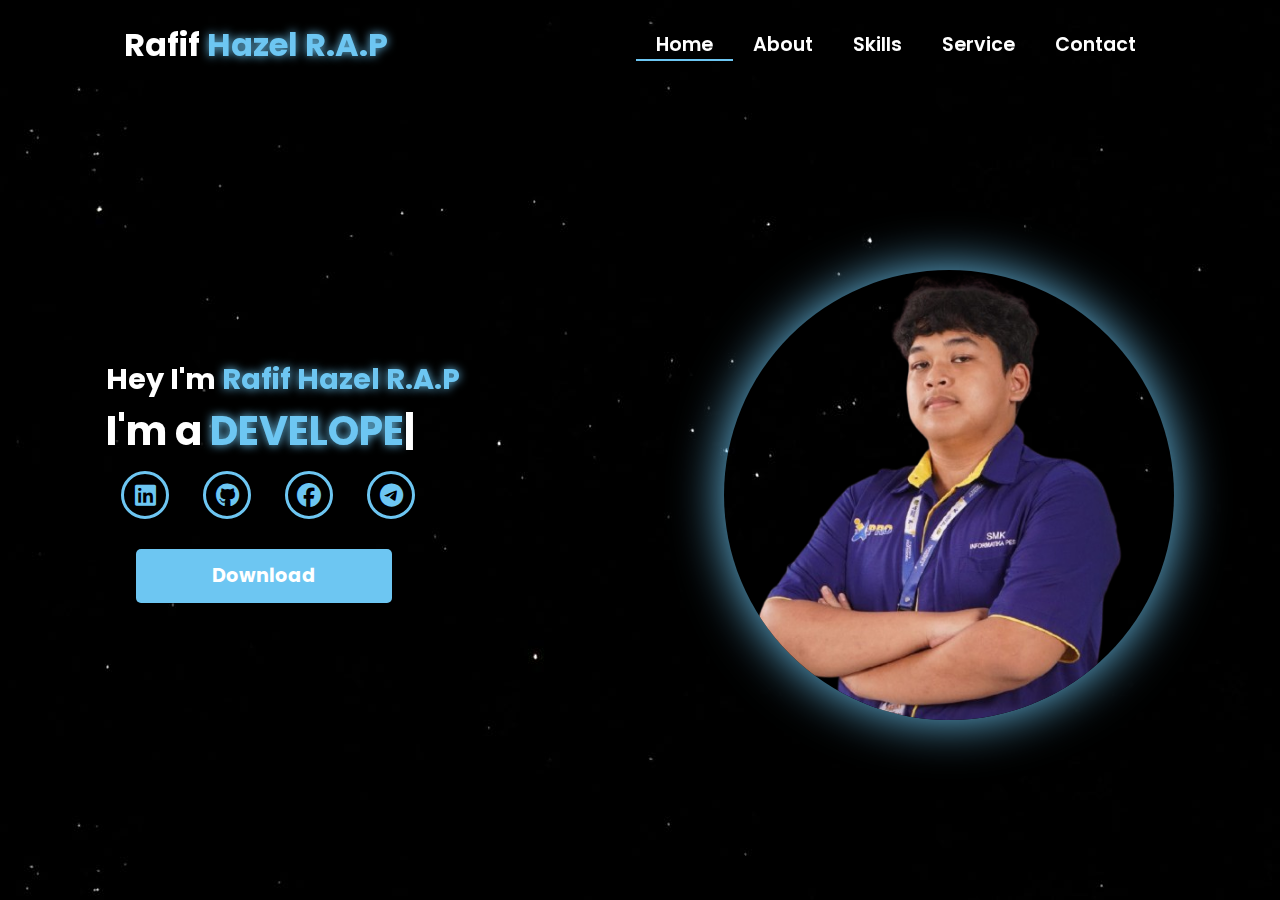
<file: index.html>
<!-- Subscrbe YouTube Tamzidan Mahdiyin  -->
<!DOCTYPE html>
<html lang="en">

<head>

    <!-- Pengaturan karakter encoding untuk mendukung semua karakter Unicode -->
    <meta charset="UTF-8">

    <!-- Pengaturan viewport untuk responsivitas pada perangkat mobile -->
    <meta name="viewport" content="width=device-width, initial-scale=1.0">

    <!-- 
      Import Font Awesome untuk ikon sosial media dan navigasi
      Versi 6.5.1 dipilih untuk fitur dan ikon terbaru 
    -->
    <link rel="stylesheet" href="https://cdnjs.cloudflare.com/ajax/libs/font-awesome/6.5.1/css/all.min.css">

    <!-- 
      Import AOS (Animate On Scroll) library
      Digunakan untuk membuat animasi scroll yang menarik 
    -->
    <link rel="stylesheet" href="https://unpkg.com/aos@next/dist/aos.css" />

    <!-- Import file CSS custom untuk styling tambahan -->
    <link rel="stylesheet" href="css/style.css">
    <title>Portfolio Website</title>
</head>

<body>

    <!-- 
      Navigation Section
      - Menggunakan sistem grid untuk layout
      - Includes logo dan menu navigasi
      - Responsive dengan hamburger menu untuk mobile 
    -->
    <nav>
        <div class="nav-container">

            <!-- 
              Logo dengan animasi zoom-in
              data-aos-duration: 1500ms untuk animasi yang smooth 
            -->
            <div class="logo" data-aos="zoom-in" data-aos-duration="1500">
              Rafif <span>Hazel R.A.P</span>
            </div>

            <!-- 
              Navigation Links
              - Menggunakan fade-up animation dengan delays bertingkat
              - Active class untuk halaman yang sedang aktif 
            -->
            <div class="links">
                <div class="link active" data-aos="fade-up" data-aos-duration="1500" data-aos-delay="100"><a
                        href="index.html">Home</a></div>
                <div class="link" data-aos="fade-up" data-aos-duration="1500" data-aos-delay="200"><a
                        href="about.html">About</a></div>
                <div class="link" data-aos="fade-up" data-aos-duration="1500" data-aos-delay="300"><a
                        href="skill.html">Skills</a></div>
                <div class="link" data-aos="fade-up" data-aos-duration="1500" data-aos-delay="400"><a
                        href="service.html">Service</a></div>
                <div class="link" data-aos="fade-up" data-aos-duration="1500" data-aos-delay="500"><a
                        href="contact.html">Contact</a></div>
            </div>
        </div>

        <!-- 
          Hamburger Menu Icon
          - Muncul pada tampilan mobile
          - Menggunakan Font Awesome icon
          - onClick handler untuk membuka menu 
        -->
        <i class="fa-solid fa-bars hamburg" onclick="hamburg()"></i>

        <!-- 
          Dropdown Menu untuk Mobile
          - Berisi link navigasi yang sama
          - Muncul ketika hamburger menu diklik
          - Includes tombol close (x) 
        -->
        <div class="dropdown">
            <div class="links">
                <a href="index.html">Home</a>
                <a href="about.html">About</a>
                <a href="skill.html">Skills</a>
                <a href="service.html">Service</a>
                <a href="contact.html">Contact</a>
                <i class="fa-solid fa-xmark cancel" onclick="cancel()"></i>
            </div>
        </div>
    </nav>

    <!-- 
      Main Content Section
      - Menggunakan grid untuk layout dua kolom
      - Includes teks intro dan gambar profil 
    -->
    <section>
        <div class="main-container">
            <!-- 
              Content Container
              - Berisi heading, typewriter effect, dan social links
              - Setiap elemen memiliki animasi AOS yang berbeda 
            -->
            <div class="content">
                <!-- Heading dengan fade-left animation -->
                <h1 data-aos="fade-left" data-aos-duration="1500" data-aos-delay="700">Hey I'm <span>Rafif Hazel R.A.P</span>
                </h1>

                <!-- 
                  Typewriter Effect
                  - Menggunakan JavaScript untuk animasi ketik
                  - Fade-right animation untuk container 
                -->
                <div data-aos="fade-right" data-aos-duration="1500" data-aos-delay="900" class="typewriter">I'm a <span
                        class="typewriter-text"></span><label for="">|</label></div>

                <!-- Paragraf deskripsi dengan flip-down animation -->
                <p data-aos="flip-down" data-aos-duration="1500" data-aos-delay="1100"></p>

                <!-- 
                  Social Media Links
                  - Menggunakan Font Awesome icons
                  - Fade-up animation dengan delays bertingkat 
                -->
                <div class="social-links">
                    <a data-aos="fade-up" data-aos-duration="1500" data-aos-delay="1300"><i
                            class="fa-brands fa-linkedin"></i></a>
                    <a href="#" data-aos="fade-up" data-aos-duration="1500" data-aos-delay="1400"><i
                            class="fa-brands fa-github"></i></a>
                    <a href="#" data-aos="fade-up" data-aos-duration="1500" data-aos-delay="1500"><i
                            class="fa-brands fa-facebook"></i></a>
                    <a href="#" data-aos="fade-up" data-aos-duration="1500" data-aos-delay="1600"><i
                            class="fa-brands fa-telegram"></i></a>
                </div>

                <!-- 
                  Download CV Button
                  - Zoom-out animation dengan delay terpanjang
                  - Styling didefinisikan di CSS 
                -->
                <div class="btn" data-aos="zoom-out" data-aos-duration="1500" data-aos-delay="1800">
                    <button>Download</button>
                </div>
            </div>

            <!-- 
              Image Container
              - Menggunakan zoom-in animation
              - Durasi lebih panjang (3000ms) untuk efek dramatic 
            -->
            <div class="image" data-aos="zoom-in" data-aos-duration="3000">
                <img src="img/hazel-removebg-preview.png" alt="">
            </div>
        </div>
    </section>

    <!-- 
      Script Imports
      - AOS library untuk animasi
      - Custom JavaScript untuk fungsionalitas tambahan 
    -->
    <script src="https://unpkg.com/aos@next/dist/aos.js"></script>
    <script>
        // Inisialisasi AOS dengan offset 0 untuk trigger tepat waktu
        AOS.init({ offset: 0, });
    </script>
    <script src="./js/script.js"></script>
</body>

</html>
<!-- Subscrbe YouTube Tamzidan Mahdiyin  -->
</file>
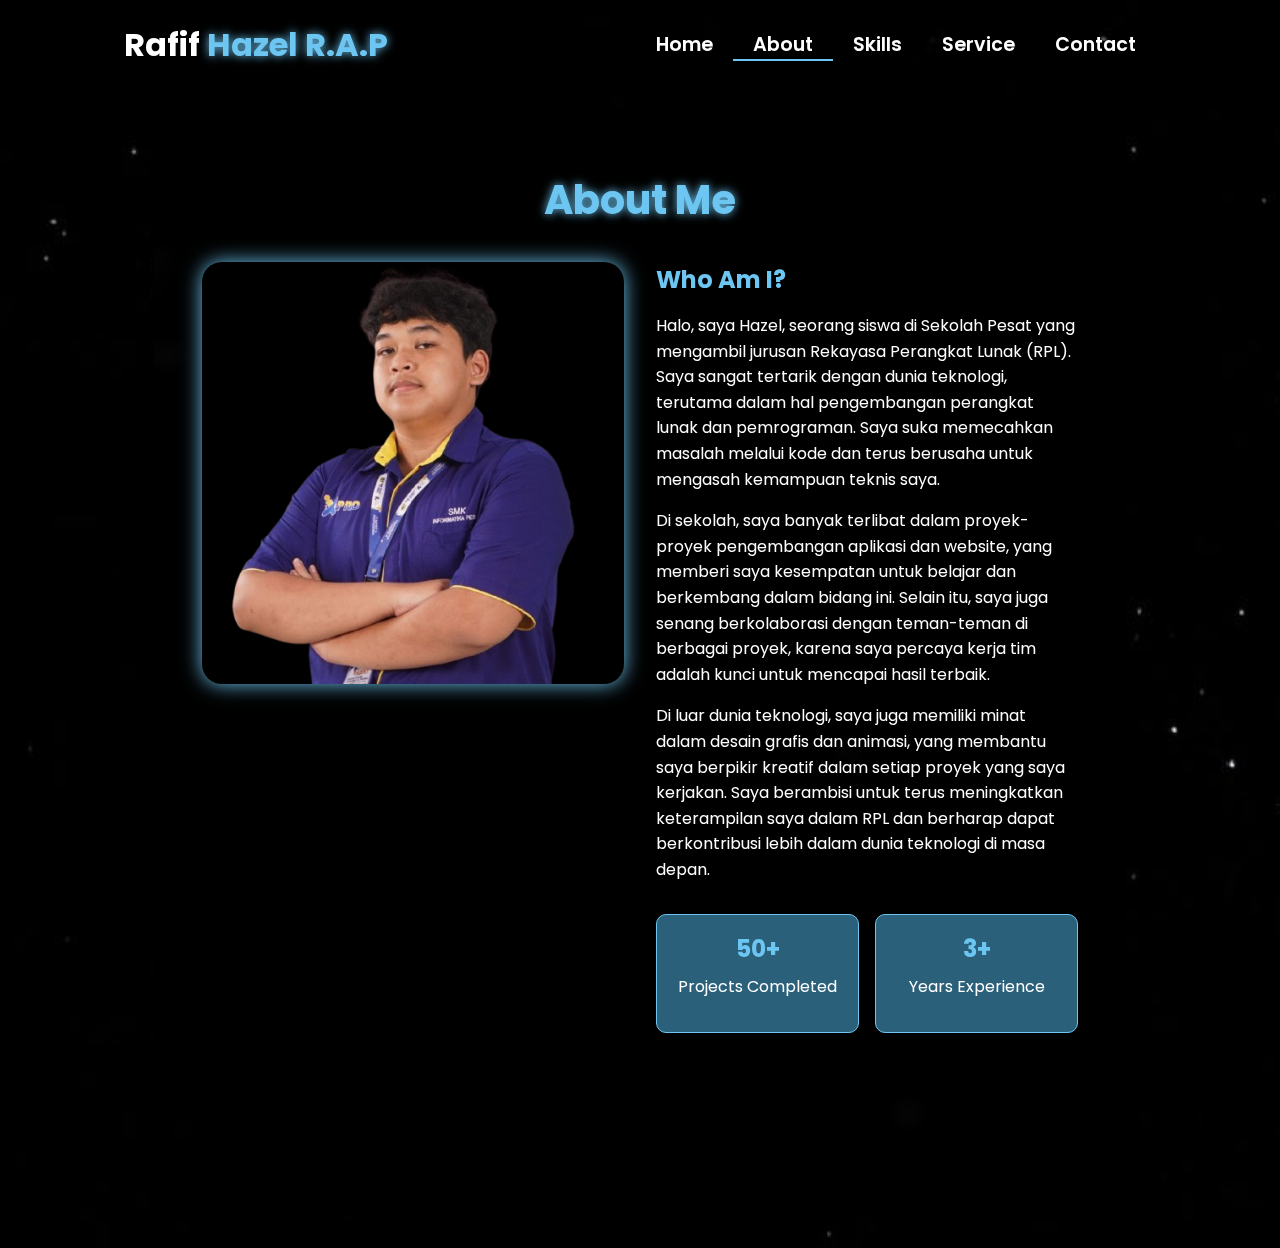
<file: about.html>
<!-- Subscribe Tamzidan Madiyin di YouTube -->

<!DOCTYPE html>
<html lang="en">

<head>
    <meta charset="UTF-8">
    <meta name="viewport" content="width=device-width, initial-scale=1.0">

    <!-- Link ke Font Awesome untuk ikon -->
    <link rel="stylesheet" href="https://cdnjs.cloudflare.com/ajax/libs/font-awesome/6.5.1/css/all.min.css">

    <!-- Link ke library animasi AOS -->
    <link rel="stylesheet" href="https://unpkg.com/aos@next/dist/aos.css" />

    <!-- CSS internal untuk styling halaman -->
    <style>
        /* 
          Import Google Font Poppins
          Font weight yang diimport: 100, 200, 300, 400, 500, 600 
        */
        @import url("https://fonts.googleapis.com/css2?family=Poppins:wght@100;200;300;400;500;600&display=swap");

        /* Reset CSS dan pengaturan default */
        * {
            padding: 0;
            margin: 0;
            font-family: "Poppins", sans-serif;
            box-sizing: border-box;
        }

        /* 
          Styling untuk body
          - Menggunakan background image
          - Cover seluruh viewport
          - Mencegah horizontal scroll
        */
        body {
            width: 100%;
            min-height: 100vh;
            background-image: url("./img/background.jpg");
            background-size: cover;
            overflow-x: hidden;
            position: relative;
        }

        /* 
          Navbar styling
          - Fixed height 10vh
          - Posisi relative untuk positioning yang tepat
          - z-index tinggi agar selalu di atas konten lain
        */
        nav {
            width: 100%;
            height: 10vh;
            position: sticky;
            position: relative;
            /* Ubah dari sticky ke relative */
            z-index: 1000;
            /* Tambahkan z-index tinggi untuk nav */
        }

        /* Container untuk konten navbar */
        .nav-container {
            width: 100%;
            height: 100%;
            display: flex;
            justify-content: space-around;
            align-items: center;
        }

        /* 
          Logo styling
          - Warna putih dengan ukuran 2rem
          - Text shadow untuk efek glow pada span 
        */
        .logo {
            color: white;
            font-size: 2rem;
            font-weight: bold;
        }

        .logo span {
            color: rgb(109, 198, 242);
            text-shadow: 0 0 10px rgb(109, 198, 242);
        }

        /* 
          Hamburger dan Cancel button styling
          - Hanya muncul di mobile view
          - Posisi absolute di kanan atas
        */
        .hamburg,
        .cancel {
            cursor: pointer;
            position: absolute;
            right: 15px;
            top: 10px;
            color: white;
            display: none;
            font-size: clamp(2.5rem, 0.5rem + 5vw, 3rem);
        }

        /* 
          Navigation links container
          - Flex layout untuk alignment horizontal
        */
        .nav-container .links {
            display: flex;
        }

        /* 
          Individual navigation links
          - Spacing dan styling untuk tiap link
          - Hover effect dengan border bottom
        */
        .nav-container .links a {
            font-size: 1.2rem;
            color: white;
            margin: 0 20px;
            text-decoration: none;
            font-weight: 550;
            transition: 0.3s linear;
        }

        .nav-container .links a:hover {
            color: rgb(109, 198, 242);
            border-bottom: 2px solid rgb(109, 198, 242);
        }

        /* Styling untuk link aktif */
        .nav-container .links .active {
            color: rgb(109, 198, 242);
            border-bottom: 2px solid rgb(109, 198, 242);
        }

        /* 
          Dropdown menu untuk mobile view
          - Fixed positioning dengan transform untuk animasi
          - Backdrop filter untuk efek blur
        */
        .dropdown {
            z-index: 1000;
            position: fixed;
            top: 0;
            left: 0;
            right: 0;
            transform: translateY(-500px);
            width: 100%;
            height: auto;
            backdrop-filter: blur(4px) brightness(40%);
            box-shadow: 0 0 20px black;
            transition: 0.2s linear;
        }

        .dropdown .links a {
            display: flex;
            color: white;
            text-decoration: none;
            padding: 15px 0;
            justify-content: center;
            align-items: center;
            transition: 0.2s linear;
        }

        .dropdown .links a:hover {
            background-color: rgb(109, 198, 242);
        }

        /* About Section Styles */
        .about-container {
            width: 100%;
            min-height: 90vh;
            display: flex;
            justify-content: center;
            align-items: center;
            padding: 2rem;
            position: relative;
            z-index: 1;
        }

        .about-content {
            width: 80%;
            max-width: 1200px;
            background: rgba(0, 0, 0, 0.7);
            backdrop-filter: blur(10px);
            border-radius: 20px;
            padding: 3rem;
            color: white;
            /* box-shadow: 0 0 30px rgba(58, 211, 3, 0.3); */
        }

        .about-header {
            text-align: center;
            margin-bottom: 2rem;
        }

        .about-header h1 {
            font-size: 2.5rem;
            color: rgb(109, 198, 242);
            text-shadow: 0 0 10px rgb(109, 198, 242);
            margin-bottom: 1rem;
        }

        .about-grid {
            display: grid;
            grid-template-columns: 1fr 1fr;
            gap: 2rem;
        }

        .about-image {
            width: 100%;
            aspect-ratio: 1;
            border-radius: 20px;
            overflow: hidden;
            box-shadow: 0 0 20px rgb(109, 198, 242);
        }

        .about-image img {
            width: 100%;
            height: 100%;
            object-fit: cover;
        }

        .about-text h2 {
            color: rgb(109, 198, 242);
            margin-bottom: 1rem;
        }

        .about-text p {
            line-height: 1.6;
            margin-bottom: 1rem;
        }

        .stats {
            display: grid;
            grid-template-columns: repeat(2, 1fr);
            gap: 1rem;
            margin-top: 2rem;
        }

        .stat-item {
            background: rgb(42, 96, 122);
            padding: 1rem;
            border-radius: 10px;
            text-align: center;
            border: 1px solid rgb(109, 198, 242);
            cursor: pointer;
        }

        .stat-item h3 {
            color: rgb(109, 198, 242);
            font-size: 1.5rem;
            margin-bottom: 0.5rem;
        }

        .content-grid {
            display: grid;
            grid-template-columns: repeat(auto-fit, minmax(280px, 1fr));
            gap: 2rem;
            padding: 2rem 0;
        }

        .content-card {
            background: rgb(42, 96, 122);
            border-radius: 15px;
            overflow: hidden;
            transition: all 0.3s ease;
            cursor: pointer;
        }

        .content-card:hover {
            transform: translateY(-5px);
            box-shadow: 0 5px 15px rgb(42, 96, 122);
        }

        .card-image {
            width: 100%;
            height: 200px;
            overflow: hidden;
        }

        .card-image img {
            width: 100%;
            height: 100%;
            object-fit: cover;
        }

        .card-info {
            padding: 1.5rem;
        }

        .card-info h3 {
            color: rgb(109, 198, 242);
            margin-bottom: 0.5rem;
        }

        .card-info p {
            font-size: 0.9rem;
            margin-bottom: 1rem;
        }

        .card-info .technologies {
            display: flex;
            flex-wrap: wrap;
            gap: 0.5rem;
            margin-top: 1rem;
        }

        .technology-tag {
            background: rgb(42, 96, 122);
            padding: 0.3rem 0.8rem;
            border-radius: 15px;
            font-size: 0.8rem;
            color: rgb(109, 198, 242);
        }

        .back-button {
            display: inline-block;
            padding: 0.8rem 1.5rem;
            background: rgb(109, 198, 242);
            color: white;
            border-radius: 5px;
            text-decoration: none;
            margin-bottom: 2rem;
            transition: all 0.3s ease;
        }

        .back-button:hover {
            background: rgb(109, 198, 242);
            transform: translateY(-2px);
        }

        .award-icon {
            font-size: 2rem;
            color: rgb(109, 198, 242);
            margin-bottom: 1rem;
        }

        .client-testimonial {
            font-style: italic;
            margin-top: 1rem;
            padding: 1rem;
            background: rgba(58, 211, 3, 0.05);
            border-radius: 10px;
        }



        @media (max-width: 884px) {
            .about-grid {
                grid-template-columns: 1fr;
            }

            nav .logo {
                position: absolute;
                top: 16px;
                left: 15px;
                font-size: 1.5rem;
            }

            .nav-container .links {
                display: none;
            }

            .hamburg,
            .cancel {
                display: block;
            }
        }

        @media (max-width: 440px) {
            .about-container {
                padding: 1rem;
            }

            .about-content {
                width: 95%;
                /* Memperbesar width untuk layar kecil */
                padding: 1.5rem;
            }

            .about-header h1 {
                font-size: 1.8rem;
                /* Mengurangi ukuran judul */
            }

            .about-text h2 {
                font-size: 1.4rem;
                /* Mengurangi ukuran sub-judul */
            }

            .about-text p {
                font-size: 0.9rem;
                /* Mengurangi ukuran teks */
                line-height: 1.4;
            }

            .about-image {
                width: 100%;
                max-height: 250px;
                /* Membatasi tinggi gambar */
            }

            .stats {
                grid-template-columns: repeat(2, 1fr);
                /* Tetap 2 kolom tapi lebih kecil */
                gap: 0.8rem;
            }

            .stat-item {
                padding: 0.8rem;
            }

            .stat-item h3 {
                font-size: 1.2rem;
                /* Mengurangi ukuran angka statistik */
            }

            .stat-item p {
                font-size: 0.8rem;
                /* Mengurangi ukuran teks statistik */
            }

            /* Menyesuaikan padding untuk link statistik */
            .stat-item a {
                padding: 0.5rem;
                display: block;
            }
        }
    </style>
    <title>About - Portfolio Website</title>
</head>

<body>

    <!-- Navigasi -->
    <nav>
        <div class="nav-container">
            <div class="logo" data-aos="zoom-in" data-aos-duration="1500">
                Rafif<span> Hazel R.A.P</span>
            </div>
            <div class="links">
                <div class="link" data-aos="fade-up" data-aos-duration="1500" data-aos-delay="100"><a
                        href="index.html">Home</a></div>
                <div class="link active" data-aos="fade-up" data-aos-duration="1500" data-aos-delay="200"><a
                        href="about.html">About</a></div>
                <div class="link" data-aos="fade-up" data-aos-duration="1500" data-aos-delay="300"><a
                        href="skill.html">Skills</a></div>
                <div class="link" data-aos="fade-up" data-aos-duration="1500" data-aos-delay="400"><a
                        href="service.html">Service</a></div>
                <div class="link" data-aos="fade-up" data-aos-duration="1500" data-aos-delay="500"><a
                        href="contact.html">Contact</a></div>
            </div>
        </div>
        <i class="fa-solid fa-bars hamburg" onclick="hamburg()"></i>
        <div class="dropdown">
            <div class="links">
                <a href="index.html">Home</a>
                <a href="about.html">About</a>
                <a href="skill.html">Skills</a>
                <a href="service.html">Service</a>
                <a href="contact.html">Contact</a>
                <i class="fa-solid fa-xmark cancel" onclick="cancel()"></i>
            </div>
        </div>
    </nav>

    <!-- Konten utama halaman About -->
    <div class="about-container">
        <div class="about-content" id="aboutContent">
            <!-- Bagian header -->
            <div class="about-header" data-aos="fade-down" data-aos-duration="1500">
                <h1>About Me</h1>
            </div>

            <!-- Grid untuk gambar dan teks deskripsi -->
            <div class="about-grid">
                <div class="about-image" data-aos="fade-right" data-aos-duration="1500">
                    <img src="img/hazel-removebg-preview.png" alt="About Image">
                </div>
                <div class="about-text" data-aos="fade-left" data-aos-duration="1500">
                    <h2>Who Am I?</h2>
                    <p>Halo, saya Hazel, seorang siswa di Sekolah Pesat yang mengambil jurusan Rekayasa Perangkat Lunak
                        (RPL). Saya sangat tertarik dengan dunia teknologi, terutama dalam hal pengembangan perangkat
                        lunak dan pemrograman. Saya suka memecahkan masalah melalui kode dan terus berusaha untuk
                        mengasah kemampuan teknis saya.
                    </p>

                    <p> Di sekolah, saya banyak terlibat dalam proyek-proyek pengembangan aplikasi dan website, yang
                        memberi saya kesempatan untuk belajar dan berkembang dalam bidang ini. Selain itu, saya juga
                        senang berkolaborasi dengan teman-teman di berbagai proyek, karena saya percaya kerja tim adalah
                        kunci untuk mencapai hasil terbaik.</p>

                    <p> Di luar dunia teknologi, saya juga memiliki minat dalam desain grafis dan animasi, yang membantu
                        saya berpikir kreatif dalam setiap proyek yang saya kerjakan. Saya berambisi untuk terus
                        meningkatkan keterampilan saya dalam RPL dan berharap dapat berkontribusi lebih dalam dunia
                        teknologi di masa depan.</p>

                    <div class="stats">
                        <div class="stat-item" data-aos="zoom-in" data-aos-duration="1500" data-aos-delay="200"
                            onclick="showProjects()">
                            <h3>50+</h3>
                            <p>Projects Completed</p>
                        </div>
                        <div class="stat-item" data-aos="zoom-in" data-aos-duration="1500" data-aos-delay="400"
                            onclick="showExperience()">
                            <h3>3+</h3>
                            <p>Years Experience</p>
                        </div>
                        <div class="stat-item" data-aos="zoom-in" data-aos-duration="1500" data-aos-delay="600"
                            onclick="showClients()">
                            <h3>20+</h3>
                            <p>Happy Clients</p>
                        </div>
                        <div class="stat-item" data-aos="zoom-in" data-aos-duration="1500" data-aos-delay="800"
                            onclick="showAwards()">
                            <h3>15+</h3>
                            <p>Awards Won</p>
                        </div>
                    </div>
                </div>
            </div>
        </div>

        <!-- Link ke library animasi AOS -->
        <script src="https://unpkg.com/aos@next/dist/aos.js"></script>

        <!-- JavaScript untuk interaksi dan animasi halaman -->
        <script>

            // Inisialisasi library AOS
            AOS.init({ offset: 0 });

            // Fungsi untuk menampilkan menu hamburger
            function hamburg() {
                const navbar = document.querySelector(".dropdown")
                navbar.style.transform = "translateY(0px)"
            }

            // Fungsi untuk menyembunyikan menu hamburger
            function cancel() {
                const navbar = document.querySelector(".dropdown")
                navbar.style.transform = "translateY(-500px)"
            }

            // Fungsi untuk menampilkan daftar Project
            function showProjects() {
                const aboutContent = document.getElementById('aboutContent');
                aboutContent.innerHTML = `
                <a href="about.html" class="back-button" onclick="restoreInitialContent()">
                    <i class="fas fa-arrow-left"></i> Back
                </a>
                <div class="about-header" data-aos="fade-down" data-aos-duration="1500">
                    <h1>My Projects</h1>
                </div>
                <div class="content-grid">
                    ${generateProjectCards()}
                </div>
            `;
                AOS.refresh();
            }

            // Fungsi untuk menampilkan daftar Experience
            function showExperience() {
                const aboutContent = document.getElementById('aboutContent');
                aboutContent.innerHTML = `
                <a href="about.html" class="back-button" onclick="restoreInitialContent()">
                    <i class="fas fa-arrow-left"></i> Back
                </a>
                <div class="about-header" data-aos="fade-down" data-aos-duration="1500">
                    <h1>My Experience</h1>
                </div>
                <div class="content-grid">
                    ${generateExperienceCards()}
                </div>
            `;
                AOS.refresh();
            }

            // Fungsi untuk menampilkan daftar Clients
            function showClients() {
                const aboutContent = document.getElementById('aboutContent');
                aboutContent.innerHTML = `
                <a href="about.html" class="back-button" onclick="restoreInitialContent()">
                    <i class="fas fa-arrow-left"></i> Back
                </a>
                <div class="about-header" data-aos="fade-down" data-aos-duration="1500">
                    <h1>Client Success Stories</h1>
                </div>
                <div class="content-grid">
                    ${generateClientCards()}
                </div>
            `;
                AOS.refresh();
            }

            // Fungsi untuk menampilkan daftar Awards
            function showAwards() {
                const aboutContent = document.getElementById('aboutContent');
                aboutContent.innerHTML = `
                <a href="about.html" class="back-button" onclick="restoreInitialContent()">
                    <i class="fas fa-arrow-left"></i> Back
                </a>
                <div class="about-header" data-aos="fade-down" data-aos-duration="1500">
                    <h1>Awards & Recognition</h1>
                </div>
                <div class="content-grid">
                    ${generateAwardCards()}
                </div>
            `;
                AOS.refresh();
            }

            // Fungsi pembantu untuk menghasilkan kartu project
            function generateProjectCards() {
                const projects = [
                    {
                        title: "E-Commerce Platform",
                        image: "img/zoro.jpg",
                        description: "A full-stack e-commerce solution with payment integration",
                        technologies: ["React", "Node.js", "MongoDB"]
                    },
                    {
                        title: "Portfolio Website",
                        image: "img/zoro.jpg",
                        description: "Responsive portfolio website with modern animations",
                        technologies: ["HTML", "CSS", "JavaScript"]
                    },
                    {
                        title: "Task Management App",
                        image: "img/zoro.jpg",
                        description: "Mobile-first task management application",
                        technologies: ["Vue.js", "Firebase"]
                    }
                    // Add more projects as needed
                ];

                return projects.map(project => `
                <div class="content-card" data-aos="fade-up">
                    <div class="card-image">
                        <img src="${project.image}" alt="${project.title}">
                    </div>
                    <div class="card-info">
                        <h3>${project.title}</h3>
                        <p>${project.description}</p>
                        <div class="technologies">
                            ${project.technologies.map(tech => `
                                <span class="technology-tag">${tech}</span>
                            `).join('')}
                        </div>
                    </div>
                </div>
            `).join('');
            }

            // Fungsi pembantu untuk menghasilkan kartu experience
            function generateExperienceCards() {
                const experiences = [
                    {
                        title: "Senior Developer ROM",
                        company: "Telegram Group",
                        period: "2023 - Present",
                        description: "DR.ZORKNOV"
                    },
                    // Add more experiences as needed
                ];

                return experiences.map(exp => `
                <div class="content-card" data-aos="fade-up">
                    <div class="card-info">
                        <h3>${exp.title}</h3>
                        <h4>${exp.company}</h4>
                        <p class="period">${exp.period}</p>
                        <p>${exp.description}</p>
                    </div>
                </div>
            `).join('');
            }

            // Fungsi pembantu untuk menghasilkan kartu client
            function generateClientCards() {
                const clients = [
                    {
                        name: "Ell Udin",
                        company: "Innovation Corp",
                        image: "img/zoro.jpg",
                        testimonial: "Outstanding work on our company website redesign!"
                    },
                    {
                        name: "Ell Ucup",
                        company: "Tech Startup",
                        image: "img/zoro.jpg",
                        testimonial: "Delivered our app ahead of schedule with excellent quality"
                    }
                    // Add more clients as needed
                ];

                return clients.map(client => `
                <div class="content-card" data-aos="fade-up">
                    <div class="card-image">
                        <img src="${client.image}" alt="${client.name}">
                    </div>
                    <div class="card-info">
                        <h3>${client.name}</h3>
                        <h4>${client.company}</h4>
                        <p class="client-testimonial">"${client.testimonial}"</p>
                    </div>
                </div>
            `).join('');
            }

            // Fungsi pembantu untuk menghasilkan kartu award
            function generateAwardCards() {
                const awards = [
                    {
                        title: "Best Web Design",
                        organization: "Design Awards 2023",
                        description: "Recognition for exceptional web design and user experience"
                    },
                    {
                        title: "Innovation Award",
                        organization: "Tech Summit 2022",
                        description: "Awarded for innovative use of emerging technologies"
                    }
                    // Add more awards as needed
                ];

                return awards.map(award => `
                <div class="content-card" data-aos="fade-up">
                    <div class="card-info">
                        <div class="award-icon">
                            <i class="fas fa-trophy"></i>
                        </div>
                        <h3>${award.title}</h3>
                        <h4>${award.organization}</h4>
                        <p>${award.description}</p>
                    </div>
                </div>
            `).join('');
            }

            // Fungsi untuk mengembalikan konten awal
            function restoreInitialContent() {
                const aboutContent = document.getElementById('aboutContent');
                aboutContent.innerHTML = `
                <div class="about-header" data-aos="fade-down" data-aos-duration="1500">
                    <h1>About Me</h1>
                </div>
                <div class="about-grid">
                    <div class="about-image" data-aos="fade-right" data-aos-duration="1500">
                        <img src="img/zoro.jpg" alt="About Image">
                    </div>
                    <div class="about-text" data-aos="fade-left" data-aos-duration="1500">
                        <h2>Who Am I?</h2>
                        <p>I'm a passionate developer and designer with a keen eye for detail and a drive for creating
                            innovative digital solutions. With expertise in web development, UI/UX design, and content
                            creation, I bring ideas to life through code and creativity.</p>
                        <p>My journey in technology began with a simple curiosity and has evolved into a professional
                            pursuit of excellence in digital craftsmanship.</p>

                        <div class="stats">
                            <div class="stat-item" data-aos="zoom-in" data-aos-duration="1500" data-aos-delay="200" onclick="showProjects()">
                                <h3>50+</h3>
                                <p>Projects Completed</p>
                            </div>
                            <div class="stat-item" data-aos="zoom-in" data-aos-duration="1500" data-aos-delay="400" onclick="showExperience()">
                                <h3>3+</h3>
                                <p>Years Experience</p>
                            </div>
                            <div class="stat-item" data-aos="zoom-in" data-aos-duration="1500" data-aos-delay="600" onclick="showClients()">
                                <h3>20+</h3>
                                <p>Happy Clients</p>
                            </div>
                            <div class="stat-item" data-aos="zoom-in" data-aos-duration="1500" data-aos-delay="800" onclick="showAwards()">
                                <h3>15+</h3>
                                <p>Awards Won</p>
                            </div>
                        </div>
                    </div>
                </div>
            `;
                AOS.refresh();
            }

        </script>
</body>

</html>

<!-- Subscribe Tamzidan Madiyin di YouTube -->
</file>
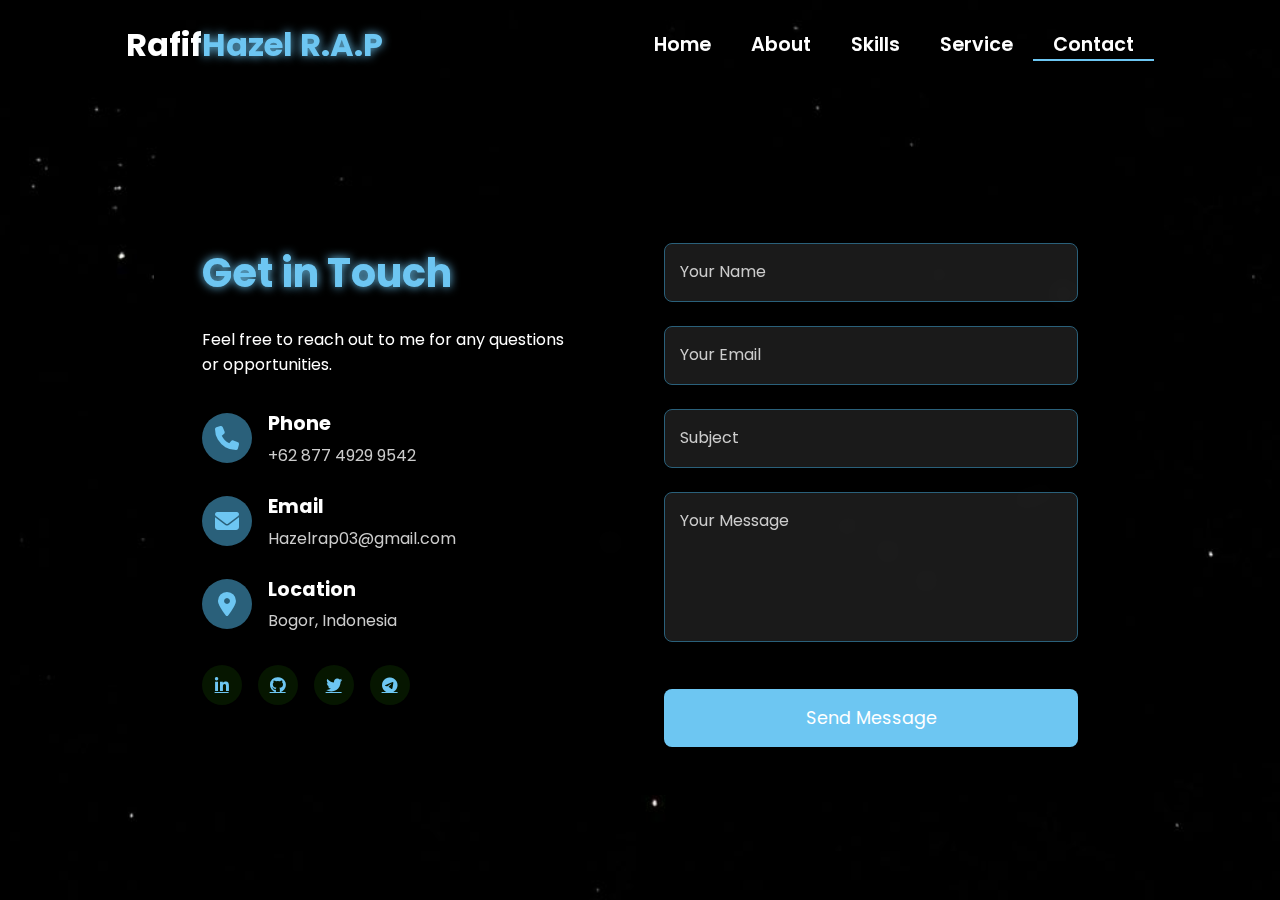
<file: contact.html>
<!-- Subscribe Tamzidan Madiyin di YouTube -->
<!DOCTYPE html>
<html lang="en">

<head>
    <meta charset="UTF-8">
    <meta name="viewport" content="width=device-width, initial-scale=1.0">
    <link rel="stylesheet" href="https://cdnjs.cloudflare.com/ajax/libs/font-awesome/6.5.1/css/all.min.css">
    <link rel="stylesheet" href="https://unpkg.com/aos@next/dist/aos.css" />
    <style>
        @import url("https://fonts.googleapis.com/css2?family=Poppins:wght@100;200;300;400;500;600&display=swap");

        * {
            padding: 0;
            margin: 0;
            font-family: "Poppins", sans-serif;
            box-sizing: border-box;
        }

        body {
            width: 100%;
            height: 100vh;
            background-image: url("./img/background.jpg");
            background-size: cover;
            overflow: auto;
            position: relative;
        }

        nav {
            width: 100%;
            height: 10vh;
            position: relative;
            z-index: 1000;
        }

        .nav-container {
            width: 100%;
            height: 100%;
            display: flex;
            justify-content: space-around;
            align-items: center;
        }

        .logo {
            color: white;
            font-size: 2rem;
            font-weight: bold;
        }

        .logo span {
            color:rgb(109, 198, 242);
            text-shadow: 0 0 10px rgb(109, 198, 242);
        }

        .hamburg,
        .cancel {
            cursor: pointer;
            position: absolute;
            right: 15px;
            top: 10px;
            color: white;
            display: none;
            font-size: clamp(2.5rem, 0.5rem + 5vw, 3rem);
        }

        .nav-container .links {
            display: flex;
        }

        .nav-container .links a {
            font-size: 1.2rem;
            color: white;
            margin: 0 20px;
            text-decoration: none;
            font-weight: 550;
            transition: 0.3s linear;
        }

        .nav-container .links a:hover {
            color: rgb(109, 198, 242);
            border-bottom: 2px solid rgb(109, 198, 242);
        }

        .nav-container .links .active {
            color: rgb(109, 198, 242);
            border-bottom: 2px solid rgb(109, 198, 242);
        }

        .dropdown {
            z-index: 1000;
            position: fixed;
            top: 0;
            left: 0;
            right: 0;
            transform: translateY(-500px);
            width: 100%;
            height: auto;
            backdrop-filter: blur(4px) brightness(40%);
            box-shadow: 0 0 20px black;
            transition: 0.2s linear;
        }

        .dropdown .links a {
            display: flex;
            color: white;
            text-decoration: none;
            padding: 15px 0;
            justify-content: center;
            align-items: center;
            transition: 0.2s linear;
        }

        .dropdown .links a:hover {
            background-color: rgb(109, 198, 242);
        }

        /* Contact Section Styles */
        .contact-container {
            width: 100%;
            min-height: 90vh;
            display: flex;
            justify-content: center;
            align-items: center;
            padding: 2rem;
        }

        .contact-content {
            width: 80%;
            max-width: 1200px;
            background: rgba(0, 0, 0, 0.7);
            backdrop-filter: blur(10px);
            border-radius: 20px;
            padding: 3rem;
            color: white;
            display: grid;
            grid-template-columns: 1fr 1fr;
            gap: 3rem;
        }

        .contact-info {
            padding-right: 2rem;
        }

        .contact-header h1 {
            font-size: 2.5rem;
            color: rgb(109, 198, 242);
            text-shadow: 0 0 10px rgb(109, 198, 242);
            margin-bottom: 1.5rem;
        }

        .contact-details {
            margin-top: 2rem;
        }

        .contact-item {
            display: flex;
            align-items: center;
            margin-bottom: 1.5rem;
        }

        .contact-icon {
            width: 50px;
            height: 50px;
            background: rgb(42, 96, 122);
            border-radius: 50%;
            display: flex;
            justify-content: center;
            align-items: center;
            margin-right: 1rem;
        }

        .contact-icon i {
            font-size: 1.5rem;
            color: rgb(109, 198, 242);
        }

        .contact-text h3 {
            font-size: 1.2rem;
            margin-bottom: 0.3rem;
        }

        .contact-text p {
            color: #cccccc;
        }

        .contact-form form {
            display: flex;
            flex-direction: column;
            gap: 1.5rem;
        }

        .form-group {
            position: relative;
        }

        .form-group input,
        .form-group textarea {
            width: 100%;
            padding: 1rem;
            background: rgba(255, 255, 255, 0.1);
            border: 1px solid rgb(42, 96, 122);
            border-radius: 8px;
            color: white;
            font-size: 1rem;
            transition: all 0.3s ease;
        }

        .form-group textarea {
            height: 150px;
            resize: none;
        }

        .form-group input:focus,
        .form-group textarea:focus {
            outline: none;
            border-color: rgb(109, 198, 242);
            box-shadow: 0 0 10px rgb(42, 96, 122);
        }

        .form-group label {
            position: absolute;
            left: 1rem;
            top: 1rem;
            color: #cccccc;
            transition: all 0.3s ease;
            pointer-events: none;
        }

        .form-group input:focus~label,
        .form-group input:valid~label,
        .form-group textarea:focus~label,
        .form-group textarea:valid~label {
            top: -0.5rem;
            left: 0.8rem;
            font-size: 0.8rem;
            padding: 0 0.5rem;
            background: rgba(0, 0, 0, 0.7);
            color: rgb(109, 198, 242);
        }

        .submit-btn {
            padding: 1rem 2rem;
            background: rgb(109, 198, 242);
            border: none;
            border-radius: 8px;
            color: white;
            font-size: 1.1rem;
            cursor: pointer;
            transition: all 0.3s ease;
            margin-top: 1rem;
        }

        .submit-btn:hover {
            background: transparent;
            box-shadow: 0 0 20px rgb(42, 96, 122);
            border: 2px solid rgb(109, 198, 242);
        }

        .social-links {
            margin-top: 2rem;
            display: flex;
            gap: 1rem;
        }

        .social-links a {
            width: 40px;
            height: 40px;
            background: rgba(58, 211, 3, 0.1);
            border-radius: 50%;
            display: flex;
            justify-content: center;
            align-items: center;
            color:rgb(109, 198, 242);
            transition: all 0.3s ease;
        }

        .social-links a:hover {
            background: rgb(109, 198, 242);
            color: white;
            transform: translateY(-5px);
            box-shadow: 0 0 15px rgb(42, 96, 122);
        }

        @media (max-height: 800px) {
            body {
                height: auto;
                min-height: 100vh;
            }

            .contact-container {
                height: auto;
                min-height: 90vh;
            }
        }

        @media (max-width: 884px) {
            nav .logo {
                position: absolute;
                top: 16px;
                left: 15px;
                font-size: 1.5rem;
            }

            .nav-container .links {
                display: none;
            }

            .hamburg,
            .cancel {
                display: block;
            }

            .contact-content {
                grid-template-columns: 1fr;
                gap: 2rem;
            }

            .contact-info {
                padding-right: 0;
            }
        }

        @media (max-width: 640px) {
            .contact-container {
                padding: 1rem;
            }

            .contact-content {
                width: 95%;
                padding: 1.5rem;
            }

            .contact-header h1 {
                font-size: 2rem;
            }

            .contact-item {
                flex-direction: column;
                text-align: center;
            }

            .contact-icon {
                margin-right: 0;
                margin-bottom: 1rem;
            }
        }
    </style>
    <title>Contact - Portfolio Website</title>
</head>

<body>
    <nav>
        <div class="nav-container">
            <div class="logo" data-aos="zoom-in" data-aos-duration="1500">
                Rafif<span>Hazel R.A.P</span>
            </div>
            <div class="links">
                <div class="link" data-aos="fade-up" data-aos-duration="1500" data-aos-delay="100"><a
                        href="index.html">Home</a></div>
                <div class="link" data-aos="fade-up" data-aos-duration="1500" data-aos-delay="200"><a
                        href="about.html">About</a></div>
                <div class="link" data-aos="fade-up" data-aos-duration="1500" data-aos-delay="300"><a
                        href="skill.html">Skills</a></div>
                <div class="link" data-aos="fade-up" data-aos-duration="1500" data-aos-delay="400"><a
                        href="service.html">Service</a></div>
                <div class="link active" data-aos="fade-up" data-aos-duration="1500" data-aos-delay="500"><a
                        href="contact.html">Contact</a></div>
            </div>
        </div>
        <i class="fa-solid fa-bars hamburg" onclick="hamburg()"></i>
        <div class="dropdown">
            <div class="links">
                <a href="index.html">Home</a>
                <a href="about.html">About</a>
                <a href="skill.html">Skills</a>
                <a href="service.html">Service</a>
                <a href="contact.html">Contact</a>
                <i class="fa-solid fa-xmark cancel" onclick="cancel()"></i>
            </div>
        </div>
    </nav>

    <div class="contact-container">
        <div class="contact-content">
            <div class="contact-info">
                <div class="contact-header" data-aos="fade-right" data-aos-duration="1500">
                    <h1>Get in Touch</h1>
                    <p>Feel free to reach out to me for any questions or opportunities.</p>
                </div>

                <div class="contact-details">
                    <div class="contact-item" data-aos="fade-right" data-aos-duration="1500" data-aos-delay="200">
                        <div class="contact-icon">
                            <i class="fas fa-phone"></i>
                        </div>
                        <div class="contact-text">
                            <h3>Phone</h3>
                            <p>+62 877 4929 9542</p>
                        </div>
                    </div>

                    <div class="contact-item" data-aos="fade-right" data-aos-duration="1500" data-aos-delay="400">
                        <div class="contact-icon">
                            <i class="fas fa-envelope"></i>
                        </div>
                        <div class="contact-text">
                            <h3>Email</h3>
                            <p>Hazelrap03@gmail.com</p>
                        </div>
                    </div>

                    <div class="contact-item" data-aos="fade-right" data-aos-duration="1500" data-aos-delay="600">
                        <div class="contact-icon">
                            <i class="fas fa-location-dot"></i>
                        </div>
                        <div class="contact-text">
                            <h3>Location</h3>
                            <p>Bogor, Indonesia</p>
                        </div>
                    </div>
                </div>

                <div class="social-links" data-aos="fade-up" data-aos-duration="1500" data-aos-delay="800">
                    <a href="#"><i class="fab fa-linkedin-in"></i></a>
                    <a href="#"><i class="fab fa-github"></i></a>
                    <a href="#"><i class="fab fa-twitter"></i></a>
                    <a href="#"><i class="fab fa-telegram"></i></a>
                </div>
            </div>

            <div class="contact-form" data-aos="fade-left" data-aos-duration="1500" data-aos-delay="200">
                <form action="https://formspree.io/f/moveqkaq" method="POST">
                    <div class="form-group">
                        <input type="text" id="name" name="name" required>
                        <label for="name">Your Name</label>
                    </div>

                    <div class="form-group">
                        <input type="email" id="email" name="email" required>
                        <label for="email">Your Email</label>
                    </div>

                    <div class="form-group">
                        <input type="text" id="subject" name="subject" required>
                        <label for="subject">Subject</label>
                    </div>

                    <div class="form-group">
                        <textarea id="message" name="message" required></textarea>
                        <label for="message">Your Message</label>
                    </div>

                    <button type="submit" class="submit-btn">Send Message</button>
                </form>
            </div>
        </div>
    </div>

    <script src="https://unpkg.com/aos@next/dist/aos.js"></script>
    <script>
        AOS.init({ offset: 0, });
    </script>
    <script src="./js/script.js"></script>
</body>

</html>
<!-- Subscrbe YouTube Tamzidan Mahdiyin  -->
</file>
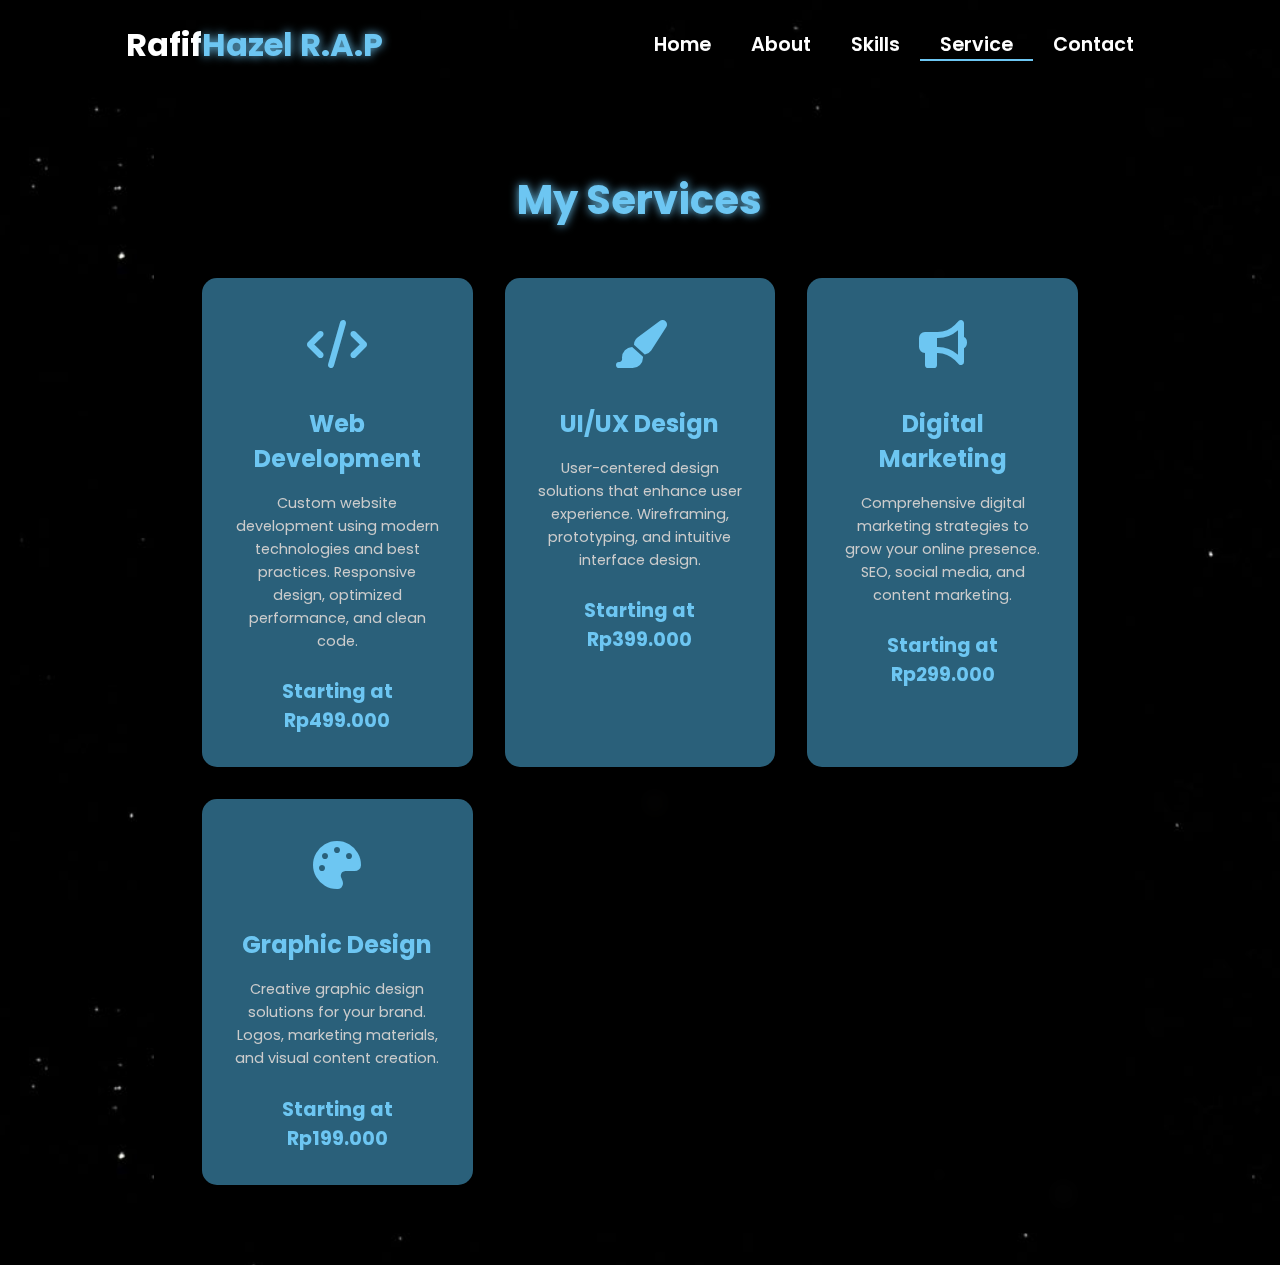
<file: service.html>
<!-- Subscribe Tamzidan Madiyin di YouTube -->

<!DOCTYPE html>
<html lang="en">
<head>
    <meta charset="UTF-8">
    <meta name="viewport" content="width=device-width, initial-scale=1.0">
    <link rel="stylesheet" href="https://cdnjs.cloudflare.com/ajax/libs/font-awesome/6.5.1/css/all.min.css">
    <link rel="stylesheet" href="https://unpkg.com/aos@next/dist/aos.css" />
    <style>
        @import url("https://fonts.googleapis.com/css2?family=Poppins:wght@100;200;300;400;500;600&display=swap");

        * {
            padding: 0;
            margin: 0;
            font-family: "Poppins", sans-serif;
            box-sizing: border-box;
        }

        body {
            width: 100%;
            height: 100vh;
            background-image: url("./img/background.jpg");
            background-size: cover;
            overflow: auto;
            position: relative;
        }

        nav {
            width: 100%;
            height: 10vh;
            position: relative;
            z-index: 1000;
        }

        .nav-container {
            width: 100%;
            height: 100%;
            display: flex;
            justify-content: space-around;
            align-items: center;
        }

        .logo {
            color: white;
            font-size: 2rem;
            font-weight: bold;
        }

        .logo span {
            color: rgb(109, 198, 242);
            text-shadow: 0 0 10px rgb(109, 198, 242);
        }

        .hamburg, .cancel {
            cursor: pointer;
            position: absolute;
            right: 15px;
            top: 10px;
            color: white;
            display: none;
            font-size: clamp(2.5rem, 0.5rem + 5vw, 3rem);
        }

        .nav-container .links {
            display: flex;
        }

        .nav-container .links a {
            font-size: 1.2rem;
            color: white;
            margin: 0 20px;
            text-decoration: none;
            font-weight: 550;
            transition: 0.3s linear;
        }

        .nav-container .links a:hover {
            color: rgb(109, 198, 242);
            border-bottom: 2px solid rgb(109, 198, 242);
        }

        .nav-container .links .active {
            color: rgb(109, 198, 242);
            border-bottom: 2px solid rgb(109, 198, 242);
        }

        .dropdown {
            z-index: 1000;
            position: fixed;
            top: 0;
            left: 0;
            right: 0;
            transform: translateY(-500px);
            width: 100%;
            height: auto;
            backdrop-filter: blur(4px) brightness(40%);
            box-shadow: 0 0 20px black;
            transition: 0.2s linear;
        }

        .dropdown .links a {
            display: flex;
            color: white;
            text-decoration: none;
            padding: 15px 0;
            justify-content: center;
            align-items: center;
            transition: 0.2s linear;
        }

        .dropdown .links a:hover {
            background-color: rgb(109, 198, 242);
        }

        /* Service Section Styles */
        .services-container {
            width: 100%;
            min-height: 90vh;
            display: flex;
            justify-content: center;
            align-items: center;
            padding: 2rem;
        }

        .services-content {
            width: 80%;
            max-width: 1200px;
            background: rgba(0, 0, 0, 0.7);
            backdrop-filter: blur(10px);
            border-radius: 20px;
            padding: 3rem;
            color: white;
        }

        .services-header {
            text-align: center;
            margin-bottom: 3rem;
        }

        .services-header h1 {
            font-size: 2.5rem;
            color: rgb(109, 198, 242);
            text-shadow: 0 0 10px rgb(109, 198, 242);
            margin-bottom: 1rem;
        }

        .services-grid {
            display: grid;
            grid-template-columns: repeat(3, 1fr);
            gap: 2rem;
        }

        .service-card {
            background: rgb(42, 96, 122);
            border-radius: 15px;
            padding: 2rem;
            text-align: center;
            transition: all 0.3s ease;
            cursor: pointer;
        }

        .service-card:hover {
            transform: translateY(-10px);
            box-shadow: 0 0 20px rgba(58, 211, 3, 0.5);
        }

        .service-icon {
            font-size: 3rem;
            color: rgb(109, 198, 242);
            margin-bottom: 1.5rem;
        }

        .service-title {
            font-size: 1.5rem;
            color: rgb(109, 198, 242);
            margin-bottom: 1rem;
        }

        .service-description {
            font-size: 0.9rem;
            line-height: 1.6;
            color: #cccccc;
        }

        .service-price {
            margin-top: 1.5rem;
            font-size: 1.2rem;
            color: rgb(109, 198, 242);
            font-weight: bold;
        }

        @media (max-height: 800px) {
            body {
                height: auto;
                min-height: 100vh;
            }
            
            .services-container {
                height: auto;
                min-height: 90vh;
            }
        }

        @media (max-width: 884px) {
            .services-grid {
                grid-template-columns: repeat(2, 1fr);
            }
            
            nav .logo {
                position: absolute;
                top: 16px;
                left: 15px;
                font-size: 1.5rem;
            }

            .nav-container .links {
                display: none;
            }

            .hamburg, .cancel {
                display: block;
            }
        }

        @media (max-width: 640px) {
            .services-container {
                padding: 1rem;
            }

            .services-content {
                width: 95%;
                padding: 1.5rem;
            }

            .services-grid {
                grid-template-columns: 1fr;
            }

            .services-header h1 {
                font-size: 2rem;
            }

            .service-card {
                padding: 1.5rem;
            }
        }
    </style>
    <title>Services - Portfolio Website</title>
</head>
<body>
    <nav>
        <div class="nav-container">
            <div class="logo" data-aos="zoom-in" data-aos-duration="1500">
                Rafif<span>Hazel R.A.P</span>
            </div>
            <div class="links">
                <div class="link" data-aos="fade-up" data-aos-duration="1500" data-aos-delay="100"><a href="index.html">Home</a></div>
                <div class="link" data-aos="fade-up" data-aos-duration="1500" data-aos-delay="200"><a href="about.html">About</a></div>
                <div class="link" data-aos="fade-up" data-aos-duration="1500" data-aos-delay="300"><a href="skill.html">Skills</a></div>
                <div class="link active" data-aos="fade-up" data-aos-duration="1500" data-aos-delay="400"><a href="service.html">Service</a></div>
                <div class="link" data-aos="fade-up" data-aos-duration="1500" data-aos-delay="500"><a href="contact.html">Contact</a></div>
            </div>
        </div>
        <i class="fa-solid fa-bars hamburg" onclick="hamburg()"></i>
        <div class="dropdown">
            <div class="links">
                <a href="index.html">Home</a>
                <a href="about.html">About</a>
                <a href="skill.html">Skills</a>
                <a href="service.html">Service</a>
                <a href="contact.html">Contact</a>
                <i class="fa-solid fa-xmark cancel" onclick="cancel()"></i>
            </div>
        </div>
    </nav>

    <div class="services-container">
        <div class="services-content">
            <div class="services-header" data-aos="fade-down" data-aos-duration="1500">
                <h1>My Services</h1>
            </div>
            <div class="services-grid">
                <!-- Web Development -->
                <div class="service-card" data-aos="fade-up" data-aos-duration="1500" data-aos-delay="100">
                    <div class="service-icon">
                        <i class="fas fa-code"></i>
                    </div>
                    <h3 class="service-title">Web Development</h3>
                    <p class="service-description">Custom website development using modern technologies and best practices. Responsive design, optimized performance, and clean code.</p>
                    <div class="service-price">Starting at Rp499.000</div>
                </div>

                <!-- UI/UX Design -->
                <div class="service-card" data-aos="fade-up" data-aos-duration="1500" data-aos-delay="300">
                    <div class="service-icon">
                        <i class="fas fa-paint-brush"></i>
                    </div>
                    <h3 class="service-title">UI/UX Design</h3>
                    <p class="service-description">User-centered design solutions that enhance user experience. Wireframing, prototyping, and intuitive interface design.</p>
                    <div class="service-price">Starting at Rp399.000</div>
                </div>
                <!-- Digital Marketing -->
                <div class="service-card" data-aos="fade-up" data-aos-duration="1500" data-aos-delay="700">
                    <div class="service-icon">
                        <i class="fas fa-bullhorn"></i>
                    </div>
                    <h3 class="service-title">Digital Marketing</h3>
                    <p class="service-description">Comprehensive digital marketing strategies to grow your online presence. SEO, social media, and content marketing.</p>
                    <div class="service-price">Starting at Rp299.000</div>
                </div>

                <!-- Graphic Design -->
                <div class="service-card" data-aos="fade-up" data-aos-duration="1500" data-aos-delay="900">
                    <div class="service-icon">
                        <i class="fas fa-palette"></i>
                    </div>
                    <h3 class="service-title">Graphic Design</h3>
                    <p class="service-description">Creative graphic design solutions for your brand. Logos, marketing materials, and visual content creation.</p>
                    <div class="service-price">Starting at Rp199.000</div>
                </div>
                </div>
            </div>
        </div>
    </div>

    <script src="https://unpkg.com/aos@next/dist/aos.js"></script>
    <script>
        AOS.init({offset: 0});
        
        function hamburg() {
            const navbar = document.querySelector(".dropdown")
            navbar.style.transform = "translateY(0px)"
        }
        
        function cancel() {
            const navbar = document.querySelector(".dropdown")
            navbar.style.transform = "translateY(-500px)"
        }
    </script>
</body>
</html>

<!-- Subscribe Tamzidan Madiyin di YouTube -->
</file>
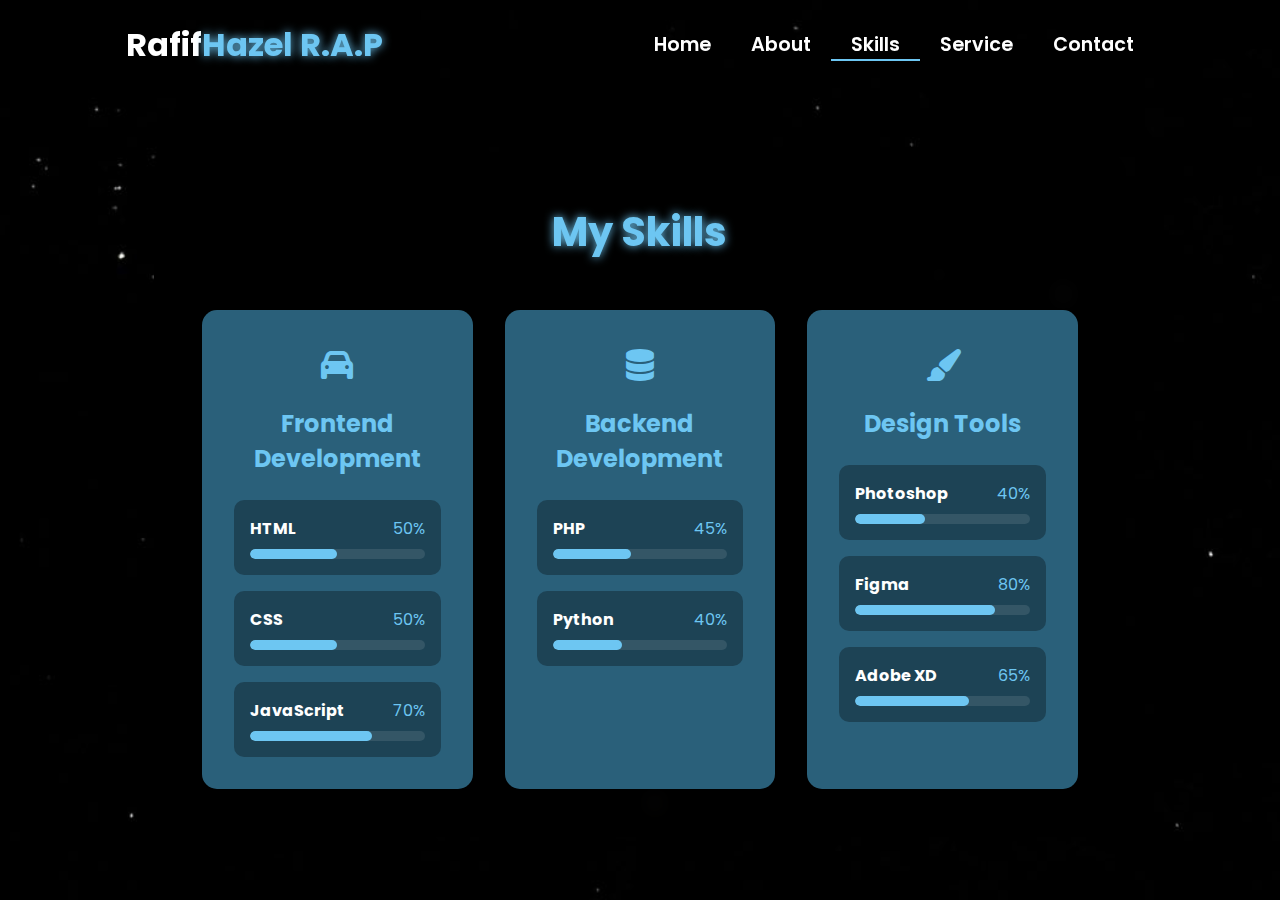
<file: skill.html>
<!-- Subscribe Tamzidan Madiyin di YouTube -->

<!DOCTYPE html>
<html lang="en">
<head>
    <meta charset="UTF-8">
    <meta name="viewport" content="width=device-width, initial-scale=1.0">
    <link rel="stylesheet" href="https://cdnjs.cloudflare.com/ajax/libs/font-awesome/6.5.1/css/all.min.css">
    <link rel="stylesheet" href="https://unpkg.com/aos@next/dist/aos.css" />
    <style>
        @import url("https://fonts.googleapis.com/css2?family=Poppins:wght@100;200;300;400;500;600&display=swap");

        * {
            padding: 0;
            margin: 0;
            font-family: "Poppins", sans-serif;
            box-sizing: border-box;
        }

        body {
            width: 100%;
            min-height: 100vh;
            background-image: url("./img/background.jpg");
            background-size: cover;
            overflow-x: hidden;
            position: relative;
        }

        nav {
            width: 100%;
            height: 10vh;
            position: relative;
            z-index: 1000;
        }

        .nav-container {
            width: 100%;
            height: 100%;
            display: flex;
            justify-content: space-around;
            align-items: center;
        }

        .logo {
            color: white;
            font-size: 2rem;
            font-weight: bold;
        }

        .logo span {
            color: rgb(109, 198, 242);
            text-shadow: 0 0 10px rgb(109, 198, 242);
        }

        .hamburg, .cancel {
            cursor: pointer;
            position: absolute;
            right: 15px;
            top: 10px;
            color: white;
            display: none;
            font-size: clamp(2.5rem, 0.5rem + 5vw, 3rem);
        }

        .nav-container .links {
            display: flex;
        }

        .nav-container .links a {
            font-size: 1.2rem;
            color: white;
            margin: 0 20px;
            text-decoration: none;
            font-weight: 550;
            transition: 0.3s linear;
        }

        .nav-container .links a:hover {
            color: rgb(109, 198, 242);
            border-bottom: 2px solid rgb(109, 198, 242);
        }

        .nav-container .links .active {
            color: rgb(109, 198, 242);
            border-bottom: 2px solid rgb(109, 198, 242);
        }

        .dropdown {
            z-index: 1000;
            position: fixed;
            top: 0;
            left: 0;
            right: 0;
            transform: translateY(-500px);
            width: 100%;
            height: auto;
            backdrop-filter: blur(4px) brightness(40%);
            box-shadow: 0 0 20px black;
            transition: 0.2s linear;
        }

        .dropdown .links a {
            display: flex;
            color: white;
            text-decoration: none;
            padding: 15px 0;
            justify-content: center;
            align-items: center;
            transition: 0.2s linear;
        }

        .dropdown .links a:hover {
            background-color: rgb(109, 198, 242);
        }

        /* Skills Section Styles */
        .skills-container {
            width: 100%;
            min-height: 90vh;
            display: flex;
            justify-content: center;
            align-items: center;
            padding: 2rem;
            position: relative;
            z-index: 1;
        }

        .skills-content {
            width: 80%;
            max-width: 1200px;
            background: rgba(0, 0, 0, 0.7);
            backdrop-filter: blur(10px);
            border-radius: 20px;
            padding: 3rem;
            color: white;
            /* box-shadow: 0 0 30px rgba(58, 211, 3, 0.3); */
        }

        .skills-header {
            text-align: center;
            margin-bottom: 3rem;
        }

        .skills-header h1 {
            font-size: 2.5rem;
            color: rgb(109, 198, 242);
            text-shadow: 0 0 10px rgb(109, 198, 242);
            margin-bottom: 1rem;
        }

        .skills-grid {
            display: grid;
            grid-template-columns: repeat(3, 1fr);
            gap: 2rem;
        }

        .skill-category {
            background: rgb(42, 96, 122);
            border-radius: 15px;
            padding: 2rem;
            transition: 0.3s ease;
        }

        .skill-category:hover {
            transform: translateY(-10px);
            box-shadow: 0 0 20px rgb(42, 96, 122);
        }

        .skill-category h2 {
            color: rgb(109, 198, 242);
            font-size: 1.5rem;
            margin-bottom: 1.5rem;
            text-align: center;
        }

        .skill-list {
            display: flex;
            flex-direction: column;
            gap: 1rem;
        }

        .skill-item {
            background: rgba(0, 0, 0, 0.3);
            border-radius: 10px;
            padding: 1rem;
        }

        .skill-info {
            display: flex;
            justify-content: space-between;
            margin-bottom: 0.5rem;
        }

        .skill-info h3 {
            font-size: 1rem;
            color: white;
        }

        .skill-info span {
            color: rgb(109, 198, 242);
        }

        .progress-bar {
            width: 100%;
            height: 10px;
            background: rgba(255, 255, 255, 0.1);
            border-radius: 5px;
            overflow: hidden;
        }

        .progress {
            height: 100%;
            background: rgb(109, 198, 242);
            border-radius: 5px;
            transition: width 1.5s ease-in-out;
        }

        .skill-icon {
            font-size: 2rem;
            color: rgb(109, 198, 242);
            margin-bottom: 1rem;
            text-align: center;
        }

        @media (max-width: 884px) {
            .skills-grid {
                grid-template-columns: repeat(2, 1fr);
            }
            
            nav .logo {
                position: absolute;
                top: 16px;
                left: 15px;
                font-size: 1.5rem;
                /* z-index: 1001; */
            }

            .nav-container .links {
                display: none;
            }

            .hamburg, .cancel {
                display: block;
                /* z-index: 1001; */
            }
        }

        @media (max-width: 440px) {
            .skills-container {
                padding: 1rem;
            }

            .skills-content {
                width: 95%;
                padding: 1.5rem;
            }

            .skills-grid {
                grid-template-columns: 1fr;
            }

            .skills-header h1 {
                font-size: 1.8rem;
            }

            .skill-category {
                padding: 1.5rem;
            }

            .skill-category h2 {
                font-size: 1.3rem;
            }

            .skill-icon {
                font-size: 1.5rem;
            }
        }
    </style>
    <title>Skills - Portfolio Website</title>
</head>
<body>
    <nav>
        <div class="nav-container">
            <div class="logo" data-aos="zoom-in" data-aos-duration="1500">
                Rafif<span>Hazel R.A.P</span>
            </div>
            <div class="links">
                <div class="link" data-aos="fade-up" data-aos-duration="1500" data-aos-delay="100"><a href="index.html">Home</a></div>
                <div class="link" data-aos="fade-up" data-aos-duration="1500" data-aos-delay="200"><a href="about.html">About</a></div>
                <div class="link active" data-aos="fade-up" data-aos-duration="1500" data-aos-delay="300"><a href="skill.html">Skills</a></div>
                <div class="link" data-aos="fade-up" data-aos-duration="1500" data-aos-delay="400"><a href="service.html">Service</a></div>
                <div class="link" data-aos="fade-up" data-aos-duration="1500" data-aos-delay="500"><a href="contact.html">Contact</a></div>
            </div>
        </div>
        <i class="fa-solid fa-bars hamburg" onclick="hamburg()"></i>
        <div class="dropdown">
            <div class="links">
                <a href="index.html">Home</a>
                <a href="about.html">About</a>
                <a href="skill.html">Skills</a>
                <a href="service.html">Service</a>
                <a href="contact.html">Contact</a>
                <i class="fa-solid fa-xmark cancel" onclick="cancel()"></i>
            </div>
        </div>
    </nav>

    <div class="skills-container">
        <div class="skills-content">
            <div class="skills-header" data-aos="fade-down" data-aos-duration="1500">
                <h1>My Skills</h1>
            </div>
            <div class="skills-grid">
                <!-- Frontend Development -->
                <div class="skill-category" data-aos="fade-up" data-aos-duration="1500" data-aos-delay="100">
                    <div class="skill-icon">
                        <i class="fa fa-car"></i>
                    </div>
                    <h2>Frontend Development</h2>
                    <div class="skill-list">
                        <div class="skill-item">
                            <div class="skill-info">
                                <h3>HTML</h3>
                                <span>50%</span>
                            </div>
                            <div class="progress-bar">
                                <div class="progress" style="width: 50%"></div>
                            </div>
                        </div>
                        <div class="skill-item">
                            <div class="skill-info">
                                <h3>CSS</h3>
                                <span>50%</span>
                            </div>
                            <div class="progress-bar">
                                <div class="progress" style="width: 50%"></div>
                            </div>
                        </div>
                        <div class="skill-item">
                            <div class="skill-info">
                                <h3>JavaScript</h3>
                                <span>70%</span>
                            </div>
                            <div class="progress-bar">
                                <div class="progress" style="width: 70%"></div>
                            </div>
                        </div>
                    </div>
                </div>

                <!-- Backend Development -->
                <div class="skill-category" data-aos="fade-up" data-aos-duration="1500" data-aos-delay="300">
                    <div class="skill-icon">
                        <i class="fas fa-database"></i>
                    </div>
                    <h2>Backend Development</h2>
                    <div class="skill-list">
                        <div class="skill-item">
                            <div class="skill-info">
                                <h3>PHP</h3>
                                <span>45%</span>
                            </div>
                            <div class="progress-bar">
                                <div class="progress" style="width: 45%"></div>
                            </div>
                        </div>
                        <div class="skill-item">
                            <div class="skill-info">
                                <h3>Python</h3>
                                <span>40%</span>
                            </div>
                            <div class="progress-bar">
                                <div class="progress" style="width: 40%"></div>
                            </div>
                        </div>
                    </div>
                </div>

                <!-- Design Tools -->
                <div class="skill-category" data-aos="fade-up" data-aos-duration="1500" data-aos-delay="500">
                    <div class="skill-icon">
                        <i class="fas fa-paint-brush"></i>
                    </div>
                    <h2>Design Tools</h2>
                    <div class="skill-list">
                        <div class="skill-item">
                            <div class="skill-info">
                                <h3>Photoshop</h3>
                                <span>40%</span>
                            </div>
                            <div class="progress-bar">
                                <div class="progress" style="width: 40%"></div>
                            </div>
                        </div>
                        <div class="skill-item">
                            <div class="skill-info">
                                <h3>Figma</h3>
                                <span>80%</span>
                            </div>
                            <div class="progress-bar">
                                <div class="progress" style="width: 80%"></div>
                            </div>
                        </div>
                        <div class="skill-item">
                            <div class="skill-info">
                                <h3>Adobe XD</h3>
                                <span>65%</span>
                            </div>
                            <div class="progress-bar">
                                <div class="progress" style="width: 65%"></div>
                            </div>
                        </div>
                    </div>
                </div>
            </div>
        </div>
    </div>

    <script src="https://unpkg.com/aos@next/dist/aos.js"></script>
    <script>
        AOS.init({offset: 0});
        
        function hamburg() {
            const navbar = document.querySelector(".dropdown")
            navbar.style.transform = "translateY(0px)"
        }
        
        function cancel() {
            const navbar = document.querySelector(".dropdown")
            navbar.style.transform = "translateY(-500px)"
        }
    </script>
</body>
</html>

<!-- Subscribe Tamzidan Madiyin di YouTube -->
</file>
<file: css/style.css>
/* Subscrbe YouTube Tamzidan Mahdiyin */

@import url("https://fonts.googleapis.com/css2?family=Poppins:wght@100;200;300;400;500;600&display=swap");

* {
  padding: 0;
  margin: 0;
  font-family: "Poppins", sans-serif;
  box-sizing: border-box;
}

body {
  width: 100%;
  height: 100vh;
  background-image: url("../img/background.jpg");
  overflow: hidden;
}

nav {
  width: 100%;
  height: 10vh;
  position: sticky;
}

.nav-container {
  width: 100%;
  height: 100%;
  display: flex;
  justify-content: space-around;
  align-items: center;
}

/* Subscrbe YouTube Tamzidan Mahdiyin */

.logo {
  color: white;
  font-size: 2rem;
  font-weight: bold;
}

.logo span {
  color: rgb(109, 198, 242);
  text-shadow: 0 0 10px rgb(109, 198, 242);
}

.hamburg,
.cancel {
  cursor: pointer;
  position: absolute;
  right: 15px;
  top: 10px;
  color: white;
  display: none;
  font-size: clamp(2.5rem, 0.5rem + 5vw, 3rem);
}

.nav-container .links {
  display: flex;
}

.nav-container .links a {
  font-size: 1.2rem;
  color: white;
  margin: 0 20px;
  text-decoration: none;
  font-weight: 550;
  transition: 0.3s linear;
}

.nav-container .links a:hover {
  color: rgb(109, 198, 242);
  border-bottom: 2px solid rgb(109, 198, 242);
}

.nav-container .links .active {
  color: rgb(109, 198, 242);
  border-bottom: 2px solid rgb(109, 198, 242);
}

.dropdown {
  z-index: 100;
  position: absolute;
  top: 0;
  transform: translateY(-500px);
  width: 100%;
  height: auto;
  backdrop-filter: blur(4px) brightness(40%);
  box-shadow: 0 0 20px black;
  transition: 0.2s linear;
}

.dropdown .links a {
  display: flex;
  color: white;
  text-decoration: none;
  padding: 15px 0;
  justify-content: center;
  align-items: center;
  transition: 0.2s linear;
}

.dropdown .links a:hover {
  background-color: rgb(109, 198, 242);
}

section {
  width: 100%;
  height: 90vh;
}

.main-container {
  width: 100%;
  height: 100%;
  display: flex;
  justify-content: space-evenly;
  align-items: center;
}

.main-container .content {
  color: white;
  width: 40%;
  min-height: 100px;
}

/* Subscrbe YouTube Tamzidan Mahdiyin */

.content h1 {
  font-size: clamp(1rem, 1rem + 5vw, 1.8rem);
}

.content h1 span {
  font-weight: 700;
  text-shadow: 0 0 10px rgb(109, 198, 242);
  color: rgb(109, 198, 242);
}

.content .typewriter {
  font-size: clamp(1rem, 1rem + 5vw, 2.5rem);
  font-weight: 700;
}

.typewriter span {
  color: rgb(109, 198, 242);
  text-shadow: 0 0 10px rgb(109, 198, 242);
}

.content p {
  font-size: clamp(0, 4rem, 0.2rem + 9vw, 1rem);
  margin: 10px 0;
}

.social-links i {
  display: inline-flex;
  justify-content: center;
  align-items: center;
  width: 3rem;
  height: 3rem;
  background-color: transparent;
  border: 0.2rem solid rgb(109, 198, 242);
  border-radius: 50%;
  color: rgb(109, 198, 242);
  margin: 0 15px;
  font-size: 1.5rem;
  transition: 0.2s linear;
}

.social-links i:hover {
  scale: 1.3;
  filter: drop-shadow(0 0 10px rgb(109, 198, 242));
  color: black;
  background-color: rgb(109, 198, 242);
  -webkit-filter: drop-shadow(0 0 10px rgb(109, 198, 242));
}

.content button {
  width: 50%;
  height: 6vh;
  margin: 30px;
  background-color: rgb(109, 198, 242);
  color: white;
  border: none;
  outline: none;
  font-size: 120%;
  font-weight: 700;
  border-radius: 5px;
  transition: 0.2s linear;
}

.content button:hover {
  scale: 1.1;
  color: rgb(109, 198, 242);
  border: 2px solid rgb(109, 198, 242);
  background-color: transparent;
  font-weight: 700;
  box-shadow: 0 0 40px 5px rgb(109, 198, 242);
}

.main-container .image {
  width: 50vh;
  height: 50vh;
  border-radius: 100%;
  overflow: hidden;
  box-shadow: 0 0 50px rgb(109, 198, 242);
}

.main-container .image img {
  width: 100%;
  height: 100%;
}

.main-container .image:hover {
  animation: animate 1.5s ease-in-out infinite;
  -webkit-animation: animate 1.5s ease-in-out infinite;
}

@keyframes animate {
  0% {
    scale: 1;
  }
  50% {
    scale: 1.05;
  }
  100% {
    scale: 1;
  }
}

@media (max-width: 884px) {
  nav .logo {
    position: absolute;
    top: 16px;
    left: 15px;
    font-size: 1.5rem;
  }

  .main-container {
    display: flex;
    flex-direction: column-reverse;
  }

  .nav-container .links {
    display: none;
  }

  .hamburg,
  .cancel {
    display: block;
  }

  .main-container .content {
    width: 80%;
  }
  .social-links i {
    width: 2.5rem;
    height: 2.5rem;
    font-size: 1.5rem;
  }

  .main-container .image {
    z-index: -1;
    width: 50%;
    height: 80%;
  }
}

@media (max-width: 440px) {
  .main-container .image {
    width: 60%;
    height: 30%;
  }

  .main-container .content {
    width: 80%;
  }

  .main-container button {
    margin-top: 15px;
  }
}
/* Subscrbe YouTube Tamzidan Mahdiyin */
</file>
